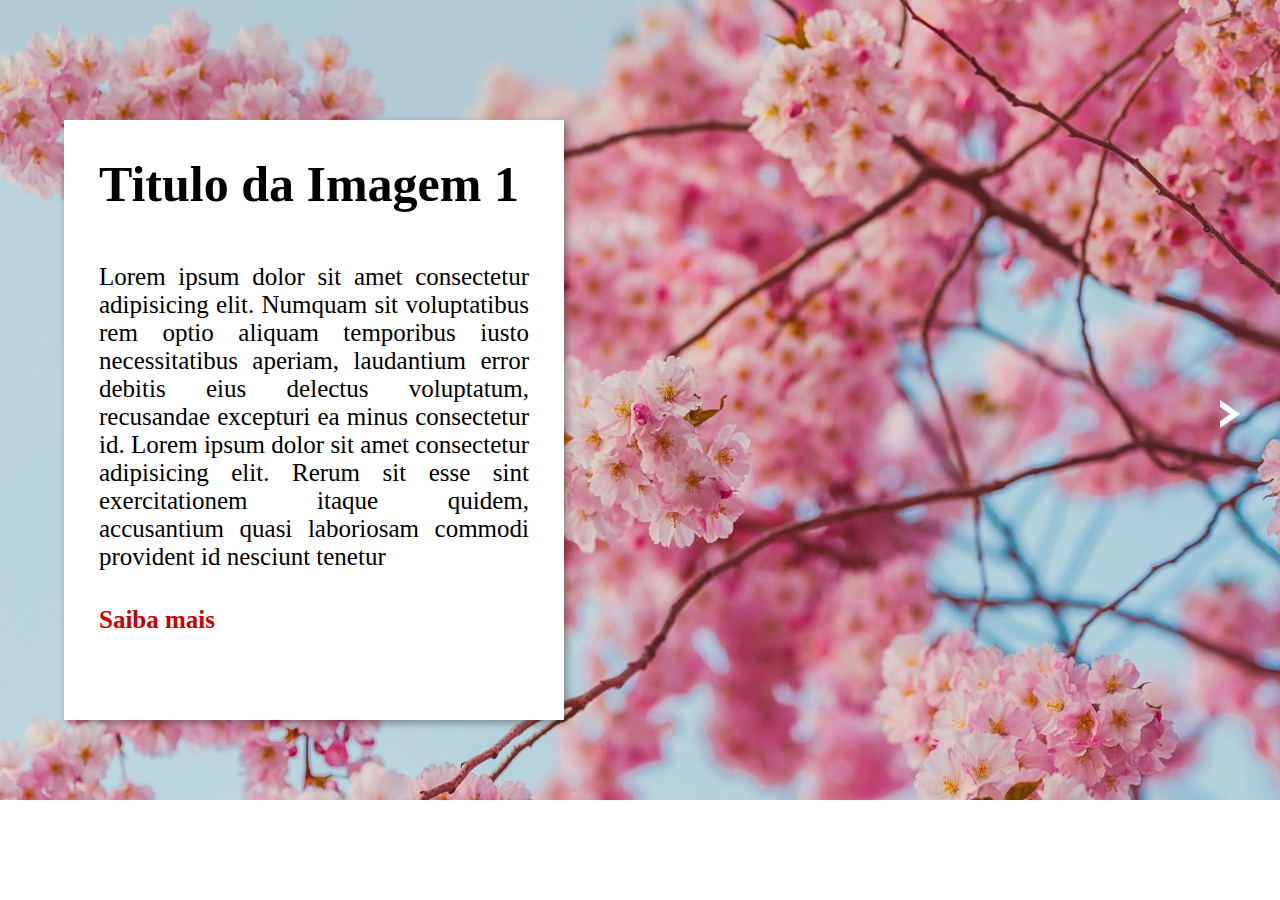
<file: desafio-js-intermediario-main/Desafio 1/index.html>
<!DOCTYPE html>
<html lang="pt-BR">
<head>
    <meta charset="UTF-8">
    <meta http-equiv="X-UA-Compatible" content="IE=edge">
    <meta name="viewport" content="width=device-width, initial-scale=1.0">
    <title>Carrosel</title>
    <link rel="stylesheet" href="./css/reset.css">
    <link rel="stylesheet" href="./css/style.css">
</head>
<body>
        <img src="images/4.jpg" alt="Imagem 1" class="imagem ativa">
        <img src="images/1.jpg" alt="Imagem 2" class="imagem">
        <img src="images/3.jpg" alt="Imagem 3" class="imagem">
        <img src="images/2.jpg" alt="Imagem 4" class="imagem">

        <button onclick="voltarParaImagemAnterior()" type="button" class="botao-seta-esquerda">
                <img src="images/seta.png" alt="seta para esquerda" id="seta-esquerda">    
        </button>

        <button onclick="passarParaProximaImagem()" type="button" class="botao-seta-direita">
                <img src="images/seta.png" alt="seta para direita" id="seta-direita">
        </button>
<div class="content">
    
            <section class="descricao-imagem">
                <h2 id="titulo">Titulo da Imagem 1</h2>
                <p>
                    Lorem ipsum dolor sit amet consectetur adipisicing elit. Numquam sit voluptatibus rem optio aliquam temporibus iusto necessitatibus aperiam, laudantium error debitis eius delectus voluptatum, recusandae excepturi ea minus consectetur id. Lorem ipsum dolor sit amet consectetur adipisicing elit. Rerum sit esse sint exercitationem itaque quidem, accusantium quasi laboriosam commodi provident id nesciunt tenetur
                </p>
                <a href="/" id="link">Saiba mais</a>
            </section>
</div>  
    </div>

    <script type="text/javascript" src="index.js"></script>
</body>
</html>
</file>
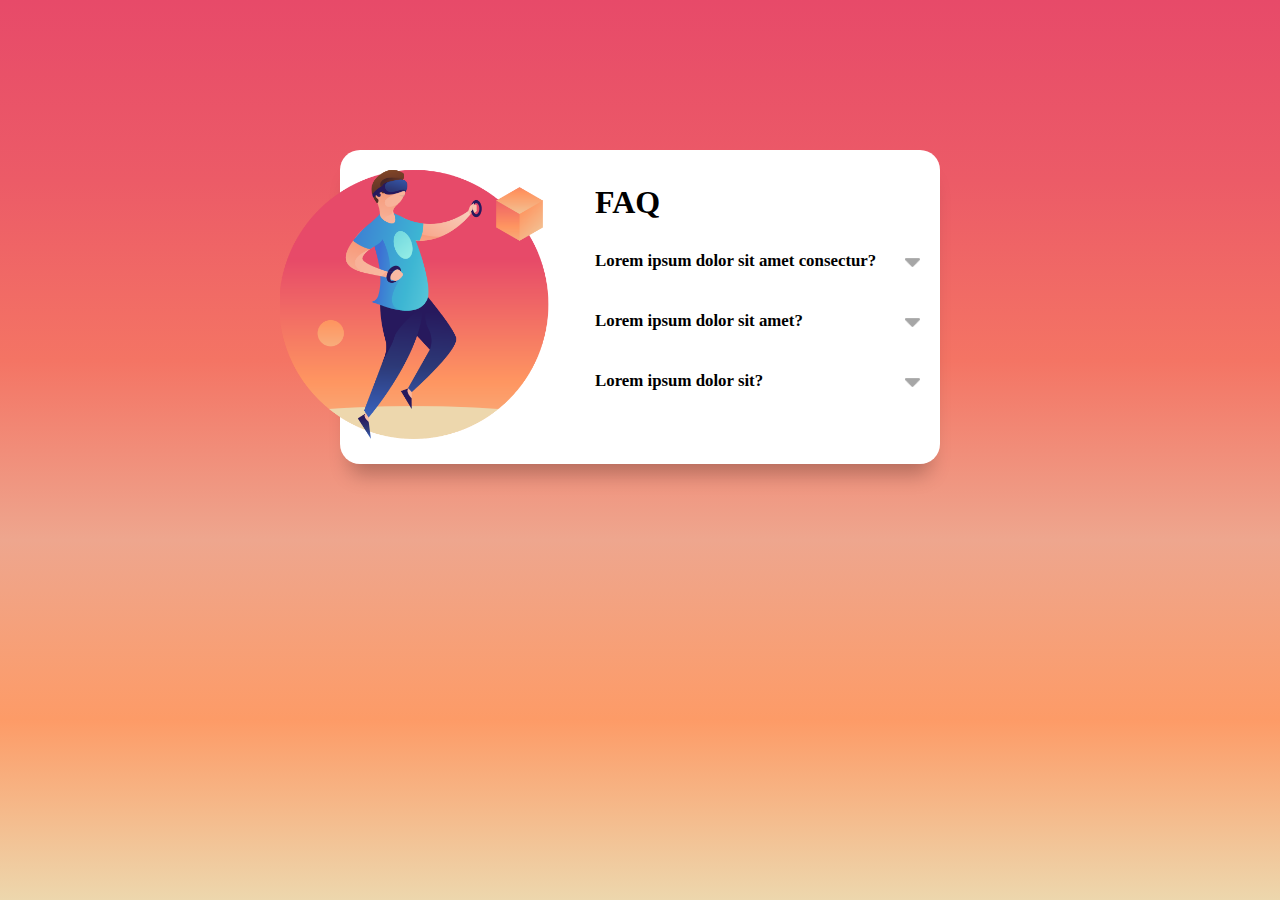
<file: desafio-js-intermediario-main/Desafio 2/index.html>
<!DOCTYPE html>
<html lang="pt-BR">
<head>
    <meta charset="UTF-8">
    <meta http-equiv="X-UA-Compatible" content="IE=edge">
    <meta name="viewport" content="width=device-width, initial-scale=1.0">
    <title>Acordeon</title>
    <link rel="stylesheet" href="./css/reset.css">
    <link rel="stylesheet" href="./css/style.css">
</head>
<body>
    <main>
        <div class="faq">
            <img src="images/imagem.png" alt="Imagem de um homem" id="imagem-faq">
    
        <div class="conteudo">
            <h2>FAQ</h2>
            <ul class="perguntas">
                <li class="pergunta">
                    <h3>Lorem ipsum dolor sit amet consectur?</h3>
                    <p class="resposta">
                        Lorem ipsum dolor sit amet consectetur, adipisicing elit. Saepe fugiat magni ab modi ea animi. Eos ipsam soluta, assumenda alias distinctio quam, in exercitationem optio, asperiores praesentium quaerat officiis voluptates!
                    </p>
                </li>

                <li class="pergunta">
                    <h3>Lorem ipsum dolor sit amet?</h3>
                    <p class="resposta">
                        Lorem ipsum dolor sit amet consectetur, adipisicing elit. Saepe fugiat magni ab modi ea animi. Eos ipsam soluta, assumenda alias distinctio quam, in exercitationem optio, asperiores praesentium quaerat officiis voluptates!
                    </p>
                </li>

                <li class="pergunta">
                    <h3>Lorem ipsum dolor sit?</h3>
                    <p class="resposta">
                        Lorem ipsum dolor sit amet consectetur, adipisicing elit. Saepe fugiat magni ab modi ea animi. Eos ipsam soluta, assumenda alias distinctio quam, in exercitationem optio, asperiores praesentium quaerat officiis voluptates!
                    </p>
                </li>
            </ul>
        </div>
    </div>
    </main>


    <script type="text/javascript" src="index.js"></script>
</body>
</html>
</file>
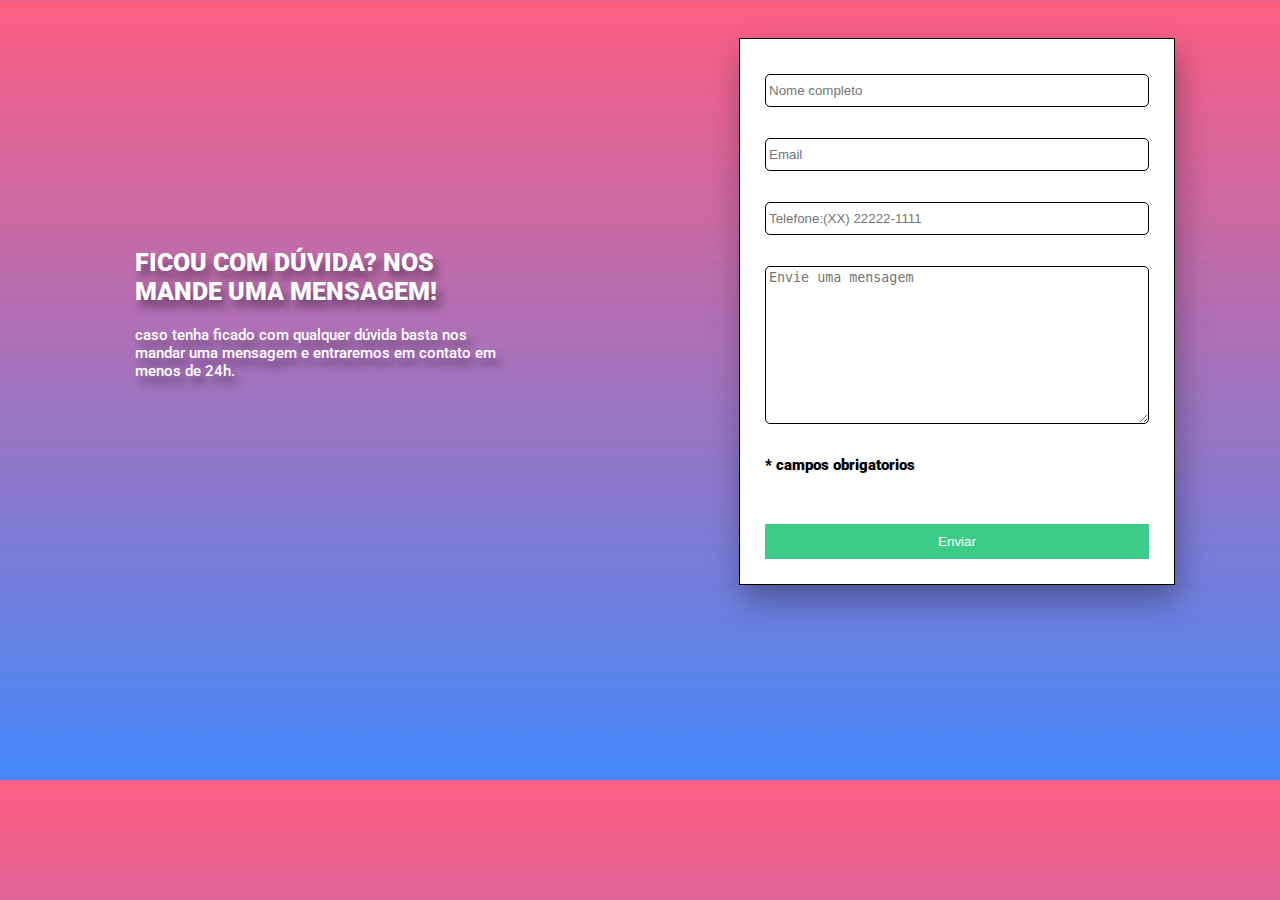
<file: desafio-js-intermediario-main/Desafio 3/index.html>
<!DOCTYPE html>
<html lang="pt-BR">
<head>
    <meta charset="UTF-8">
    <meta http-equiv="X-UA-Compatible" content="IE=edge">
    <meta name="viewport" content="width=device-width, initial-scale=1.0">
    <title>Formulario</title>
    <link rel="stylesheet" href="./css/reset.css">
    <link rel="stylesheet" href="./css/style.css">
</head>
<body onload="darBoasVindas()">
    <main>
        <div class="container">
            <section class="duvidas">   
                <h2 class="titulo-duvidas">FICOU COM DÚVIDA? NOS MANDE UMA MENSAGEM!</h2>
                <p class="paragrafo-duvidas">caso tenha ficado com qualquer dúvida basta nos mandar uma mensagem e entraremos em contato em menos de 24h.</p>
            </section>

            <section class="formulario">
                <form>
                    <input type="text" name="nome" id="nome" placeholder="Nome completo">
                    <p class="error">* Campo obrigatório</p>
                    <br><br>
                    
                    <input type="email" name="email" id="email" placeholder="Email">
                    <p class="error">* Campo obrigatório</p>
                    <br><br>

                    <input type="tel" name="telefone" id="telefone" placeholder="Telefone:(XX) 22222-1111" minmaxlength="15">
                    <p class="error">* Campo obrigatório</p>
                    <br><br>

                    <textarea name="mensagem" id="mensagem" cols="30" rows="10" placeholder="Envie uma mensagem" maxlength="320"></textarea>
                    <p class="error">* Campo obrigatório</p>

                    <div>
                        <p class="campos-obrigatorios">
                            <strong>
                                * campos obrigatorios
                            </strong>
                        </p>
                    </div>

                    <div>
                        <button type="button" onclick="validarFormulario()" id="botao">Enviar</button>
                    </div>
                
                    </form>
            </section>
        </div>
    </main>
    <script type="text/javascript" src="index.js"></script>
</body>
</html>
</file>
<file: desafio-js-intermediario-main/Desafio 1/css/style.css>
.imagem {
    width: 100%;
    display: none;
    height: 800px;
}


.ativa {
    display: block;
}


/* Botões */

button {
    cursor: pointer;
    background: none;
    border: none;
}

.botao-seta-esquerda {
    position: absolute;
    top: 50%;
    left: 10px;
}

.botao-seta-direita {
    position: absolute;
    top: 50%;
    right: 40px;
}

#seta-esquerda {
    transform: rotate(180deg);
    display: none;
    width: 20px;
}

#seta-direita {
    width: 20px;
}


/* Descrição da imagem */


.descricao-imagem {
    width: 500px;
    height: 600px;
    background-color: #fff;
    position: absolute;
    top: 15%;
    left: 5%;
    box-shadow: 3px 3px 8px rgba(0, 0, 0, 0.342);
}

.descricao-imagem h2 ,
.descricao-imagem p ,
.descricao-imagem a {
    padding: 15px;
    margin: 20px;
}


.descricao-imagem h2 {
    font-size: 5rem;
}

.descricao-imagem p {
    font-size: 2.5rem;
    text-align: justify;
}

.descricao-imagem a{
    font-size: 2.5rem;
    font-weight: bold;
}


@media (max-width: 768.2px) {
    .imagem{
        height: 700px;
    }

    .descricao-imagem {
        left: 21%;
        width: 400px;
        height: 450px;
        text-align: center;
        margin: auto;
    }

    .descricao-imagem h2 {
        font-size: 3rem;
        margin-bottom: 0;
    }

    .descricao-imagem p {
        margin-top: 0;
        font-size: 2rem;
    }

    .botao-seta-esquerda {
        top: 45%;
        left: 10px;
    }
    
    .botao-seta-direita {
        top: 45%;
        right: 10px;
    }

}

@media (max-width:525.2px) {
    .descricao-imagem {
        width: 80%;
        left: 10%   ;
    }
}

@media (max-width:426px) {
    .descricao-imagem h2{
        font-size: 2.5rem;
    }

    .descricao-imagem p {
        font-size: 1.7rem;
    }
}

@media (max-width: 375.2px) {
    .descricao-imagem {
        width: 80%;
        height: 370px;
        left: 38px;
        top: 20%;
    }

    .descricao-imagem h2 {
        font-size: 2rem;
        margin-bottom: 0;
        padding-bottom: 0;
    }

    .descricao-imagem p {
        font-size: 1.4rem;
        margin-bottom: 10px;
    }

    .descricao-imagem a {
        font-size: 1.4rem;
        text-shadow: 3px 3px 8px rgba(0, 0, 0, 0.336);
    }

    .botao-seta-direita {
        right: 10px;
    }

    .botao-seta-esquerda {
        left: 10px;
    }
}
</file>
<file: desafio-js-intermediario-main/Desafio 2/css/style.css>
body {
    background-image: linear-gradient(to bottom, #E74A69, #EC5B67, #F47464, #EEA68E, #FD9B67 , #EDD7AD);
    background-attachment: fixed;
}

.faq{
    width: 600px;
    display: flex;
    background-color: #fff;
    margin: 150px auto;
    justify-content: center;
    align-items: center;
    border-radius: 20px;
    box-shadow: 0px 20px 20px -10px rgba(0, 0, 0, 0.25)
}

.faq #imagem-faq{
    width: 270px;
    position: relative;
    left: -5%;
    padding: 15px;
}

.perguntas {
   display: grid;
   grid-template-columns: 350px;
   margin-right: 40px;
}

.conteudo h2{
    grid-area: titulo;
    padding-bottom: 30px;
    font-size: 2rem;
}

.perguntas {
    grid-area: perguntas;
}

.perguntas .pergunta {
    padding-bottom: 40px;
    font-size: 0.9rem;
    background-image: url('../images/seta.png');
    background-repeat: no-repeat;
    background-position: top 7px right 25px;
    background-size: 15px;
    cursor: pointer;
    transition: 0.5s ease-in-out;
}

.pergunta h3:hover {
    color: coral;
}

.resposta{
    display: none;
    padding-top: 10px;
}

.conteudo .perguntas .pergunta.ativa .resposta{
    display: block;
    font-weight: 500;
}

.conteudo .perguntas .pergunta.ativa {
    background-image: url('../images/seta-colorida.png');
}


@media (max-width:768px) {
    .faq {
        flex-direction: column;
    }

    .faq #imagem-faq{
        left: 0;
    }

    .conteudo h2{
        text-align: center;
    }

}

@media (max-width:425px) {
    .conteudo .perguntas h3{
        font-size: 18px;
    }

    .conteudo .perguntas .pergunta .resposta{
        font-size: 1.2rem;
    }

}
</file>
<file: desafio-js-intermediario-main/Desafio 3/css/style.css>
html {
    background-image: url('../images/bg-repeat.jpg');
    background-repeat: repeat;
    background-size: 52px;
    background-attachment: fixed;
    color: white;
    font-family: 'Roboto', sans-serif;
}

.container {
    display: flex;
    justify-content: space-evenly;
}

.container .duvidas {
    width: 30%;
    padding: 20px;
    margin: 17% auto;  
    animation: animacao 4s infinite alternate ease-in-out;
    text-shadow: 5px 8px 8px rgba(0, 0, 0, 0.438);
}

@-webkit-keyframes animacao {
    0% {
        -webkit-transform: scale(0.7);
    }

    100% {
        -webkit-transform: scale(1.3);
    }
}

.container .duvidas .titulo-duvidas{
    font-size: 2.5rem;
    padding: 10px;
    font-weight: 900;
}

.container .duvidas .paragrafo-duvidas{
    font-size: 1.5rem;
    padding: 10px;
    font-weight: 500;
}


/* formulario  */

.container .formulario {
    width: 30%;
    margin: 3% auto 10%;
    padding: 25px;
    background-color: #ffffff;
    border: 1px solid black;
    box-shadow: 3px 15px 30px rgba(0, 0, 0, 0.329);
}

.container .formulario form > input,
.container .formulario form > textarea{
    width: 98%;
    border-radius: 5px;
    padding: 3px;
    margin: 10px 0;
    border: 1px solid black;
}


.container .formulario form > input {
    height: 2.5rem;
}


.container .formulario .campos-obrigatorios{
    color: black;
    padding: 20px 0;
    font-weight: bold;
    font-size: 1.5rem;
}

.container .formulario form button{
    background-color: #3CCC87;
    width: 100%;
    border-style: none;
    padding: 10px;
    color: white;
    cursor: pointer;
    margin-top: 30px;
}


@media (max-width:575px){
    .container {
        flex-direction: column;
        margin: 0;
    }

    .container .duvidas{
        width: 90%;
        animation: none;
        text-shadow: none;
        margin: 1.2rem 0;
    }

    .container .formulario {
        width: 91%;
    }

    .container .formulario form > input,
    .container .formulario form > textarea{
        margin: 2px;
    }


}
</file>
